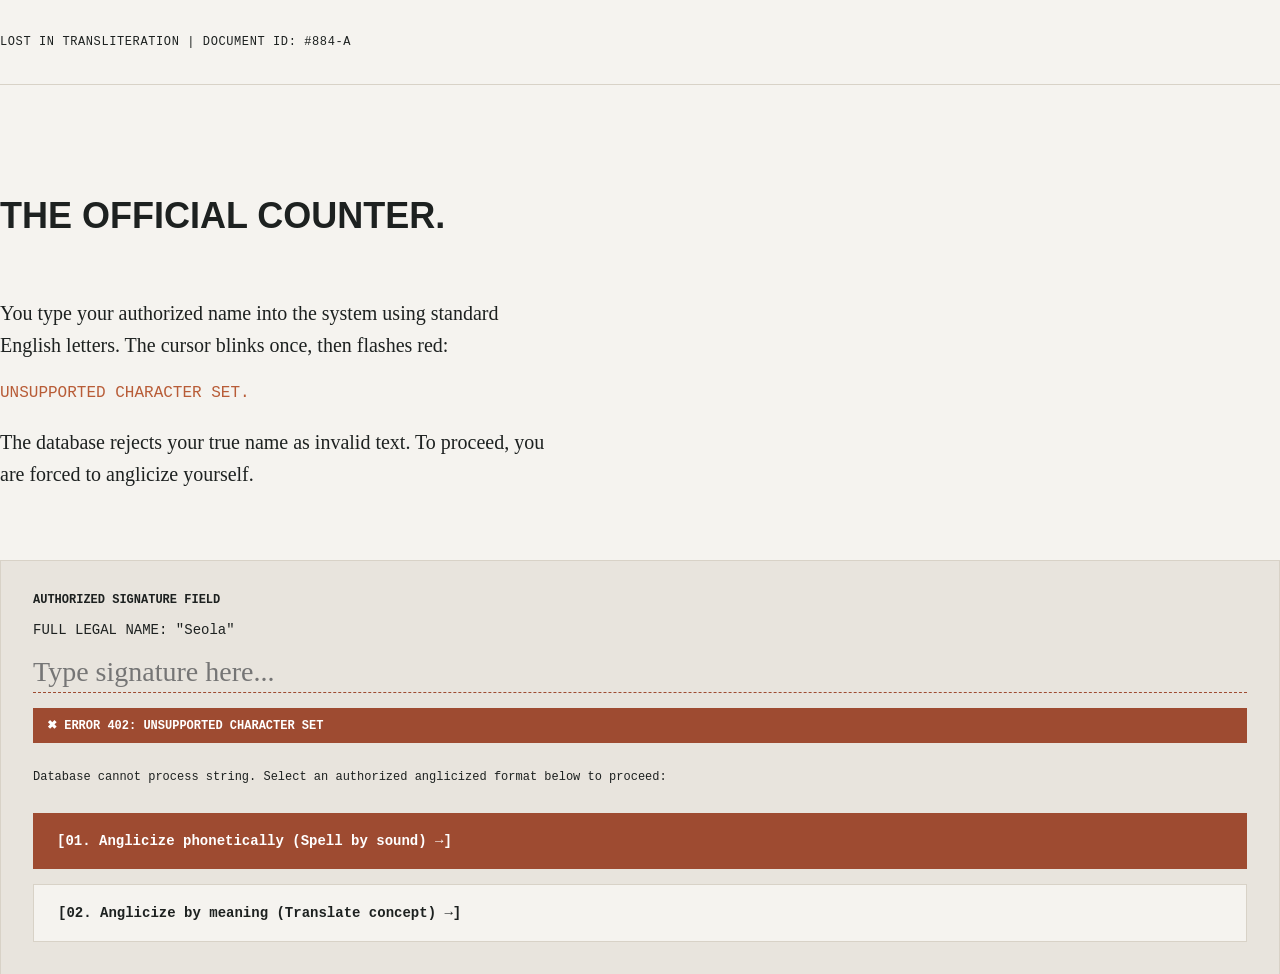
<file: index.html>
<!doctype html>
<html lang="en">
<head>
	<meta charset="utf-8">
	<title>Lost in Transliteration</title>
	<link rel="stylesheet" href="./assets/css/styles.css">
</head>

<body>

    <div class="container-fluid">

        <header class="top-bar">
            LOST IN TRANSLITERATION |
            DOCUMENT ID: #884-A 
        </header>

        <main class="row">

            <!-- LEFT SIDE -->
            <section class="col-lg-6 story">

                <h1>THE OFFICIAL COUNTER.</h1>

                <p>
                    You type your authorized name into the system
                    using standard English letters. The cursor blinks
                    once, then flashes red:
                </p>

                <p class="error-text">
                    UNSUPPORTED CHARACTER SET.
                </p>

                <p>
                    The database rejects your true name as invalid text.
                    To proceed, you are forced to anglicize yourself.
                </p>

            </section>


            <!-- RIGHT SIDE -->
            <section class="col-lg-6">

                <div class="system-box">

                    <div class="system-label">
                        AUTHORIZED SIGNATURE FIELD
                    </div>

                    <div class="signature-box">

                        <p>
                            FULL LEGAL NAME:
                            <span>"Seola"</span>
                        </p>

                        <!-- INTERACTIVE SIGNATURE FIELD -->
                        <input 
                            type="text" 
                            class="signature" 
                            placeholder="Type signature here..."
                            autocomplete="off"
                            spellcheck="false"
                        >

                    </div>

                    <div class="error-box">
                        ✖ ERROR 402:
                        UNSUPPORTED CHARACTER SET
                    </div>

                    <p class="system-note">
                        Database cannot process string.
                        Select an authorized anglicized format
                        below to proceed:
                    </p>


                    <!-- CHOICE A -->
                    <a href="mispronunciation.html"
                       class="choice choice-primary">

                        [01. Anglicize phonetically
                        (Spell by sound) →]

                    </a>


                    <!-- CHOICE B -->
                    <a href="kitchen.html"
                       class="choice choice-secondary">

                        [02. Anglicize by meaning
                        (Translate concept) →]

                    </a>

                </div>

            </section>

        </main>

    </div>

</body>
</html>
</file>
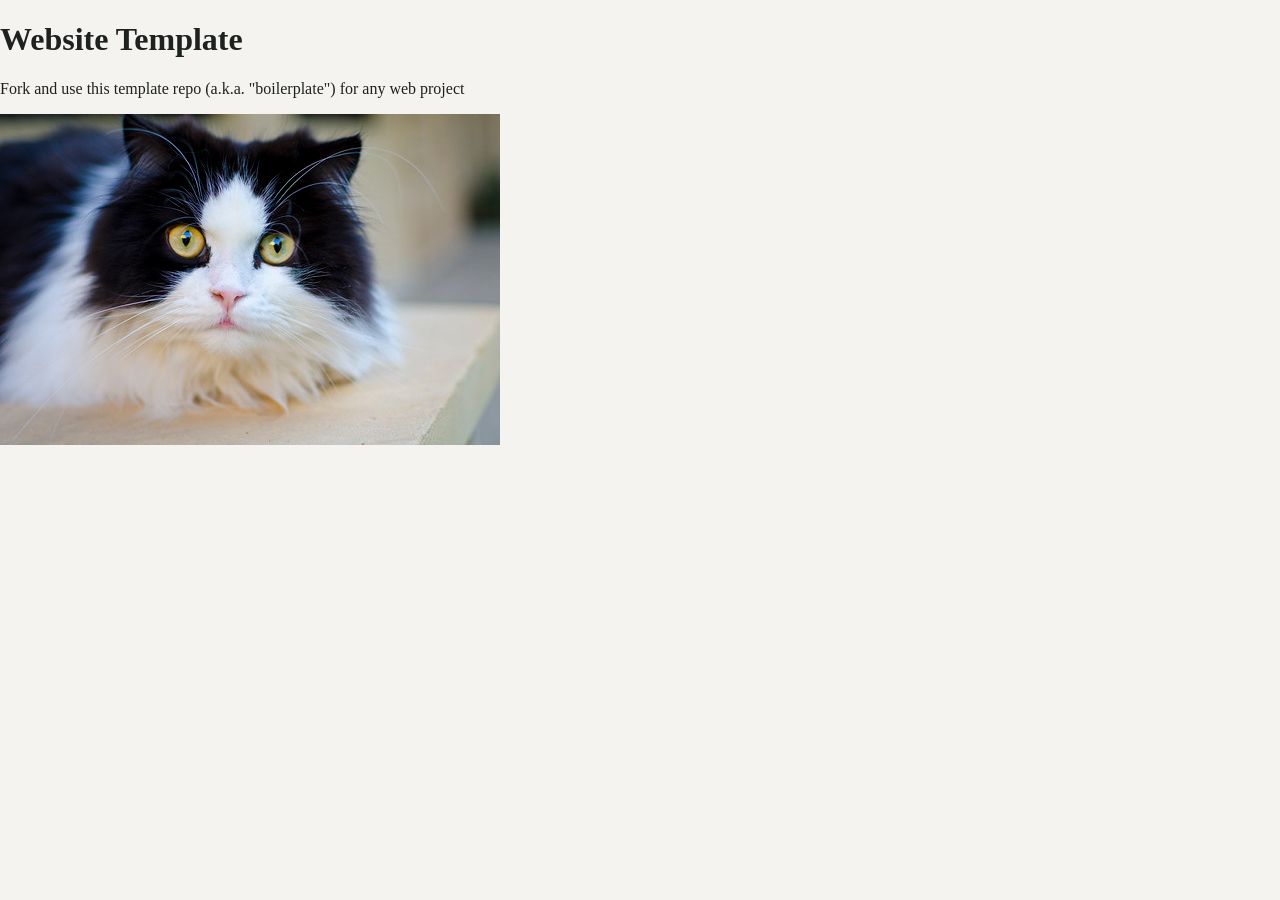
<file: grocery.html>
<!doctype html>
<html lang="en">
<head>
	<meta charset="utf-8">
	<title>Website Template</title>
	<link rel="stylesheet" href="./assets/css/styles.css">
</head>
<body>

	<h1>Website Template</h1>
	<p>Fork and use this template repo (a.k.a. "boilerplate") for any web project</p>
	<img src="assets/img/cat.jpg" alt="">

	<script src="./assets/js/main.js"></script>
</body>
</html>
</file>
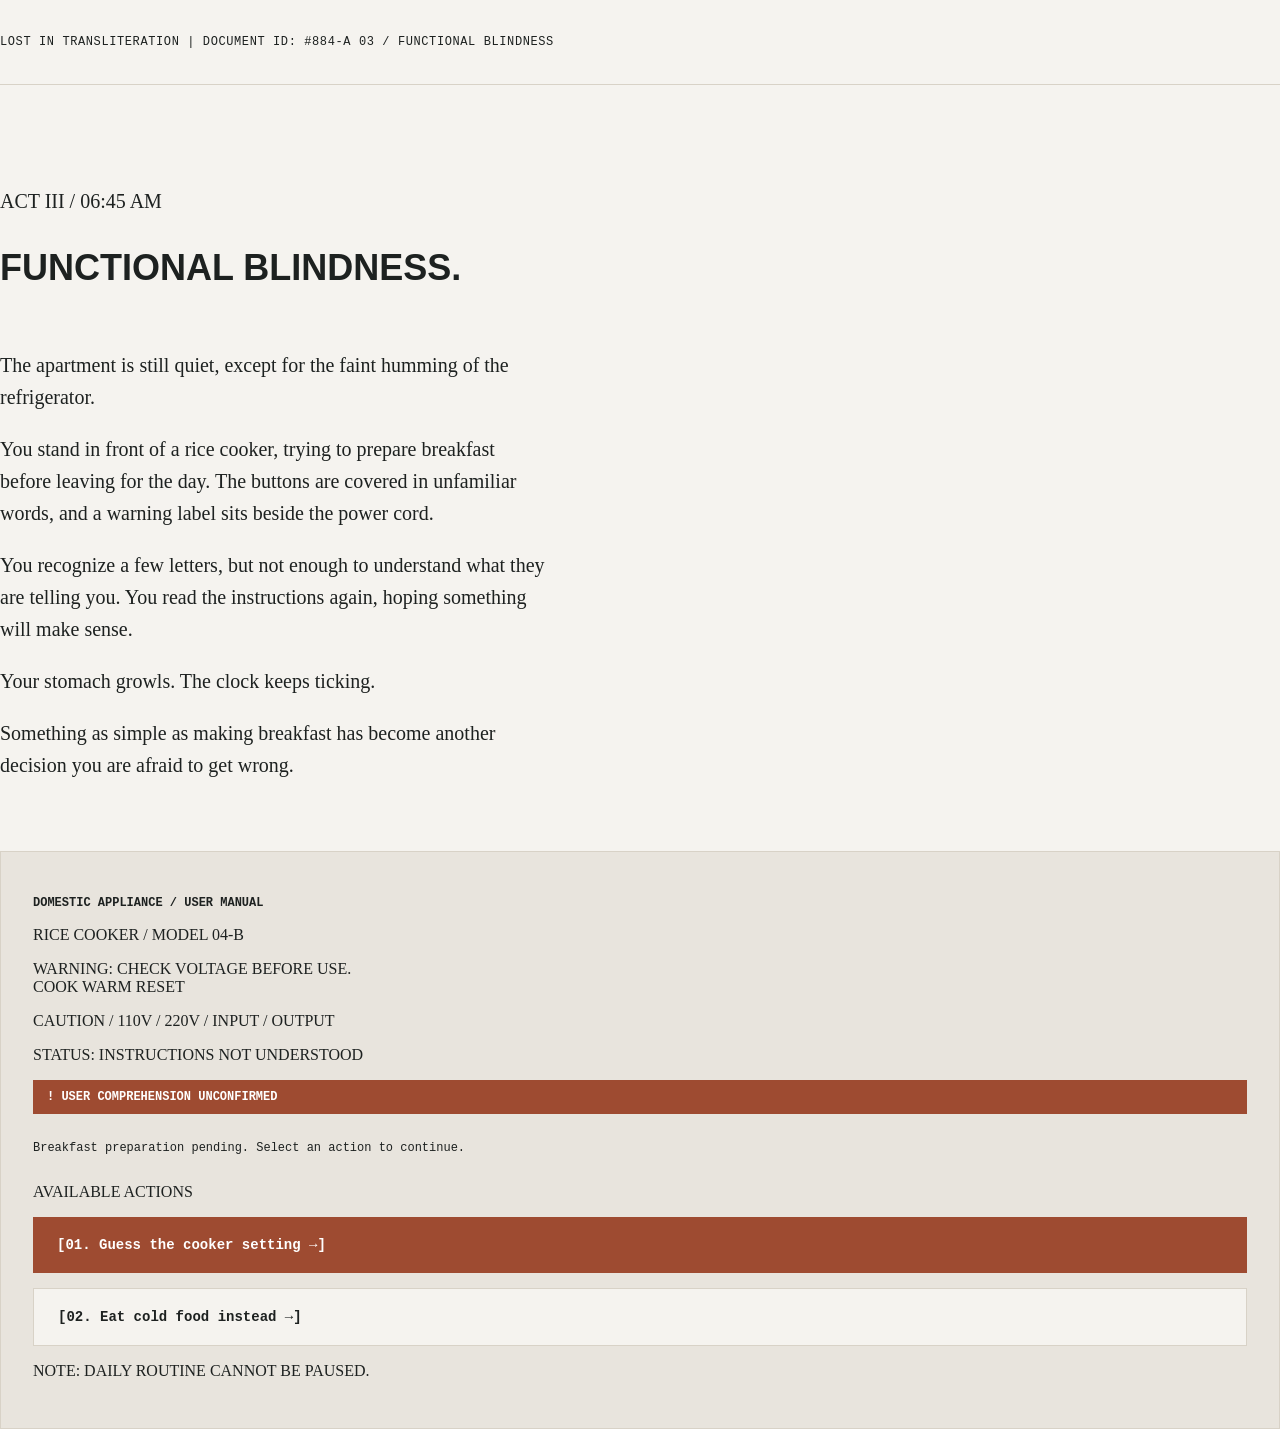
<file: kitchen.html>
<!doctype html>
<html lang="en">
<head>
	<meta charset="utf-8">
	<title>Functional Blindness | Lost in Transliteration</title>
	<link rel="stylesheet" href="./assets/css/styles.css">
</head>

<body>
    <div class="container-fluid page-container">

        <header class="top-bar">
            <span>LOST IN TRANSLITERATION | DOCUMENT ID: #884-A</span>
            <span>03 / FUNCTIONAL BLINDNESS</span>
        </header>

        <main class="row story-layout">

            <!-- LEFT: NARRATION -->
            <section class="col-lg-6 story">
                <p class="chapter-label">ACT III / 06:45 AM</p>

                <h1>FUNCTIONAL BLINDNESS.</h1>

                <p>
                    The apartment is still quiet, except for the
                    faint humming of the refrigerator.
                </p>

                <p>
                    You stand in front of a rice cooker, trying
                    to prepare breakfast before leaving for the day.
                    The buttons are covered in unfamiliar words,
                    and a warning label sits beside the power cord.
                </p>

                <p>
                    You recognize a few letters, but not enough
                    to understand what they are telling you.
                    You read the instructions again, hoping
                    something will make sense.
                </p>

                <p>
                    Your stomach growls. The clock keeps ticking.
                </p>

                <p class="closing-thought">
                    Something as simple as making breakfast has
                    become another decision you are afraid to get wrong.
                </p>
            </section>

            <!-- RIGHT: INTERACTIVE SYSTEM -->
            <section class="col-lg-6">
                <div class="system-box">

                    <p class="system-label">DOMESTIC APPLIANCE / USER MANUAL</p>

                    <div class="document-box">
                        <p class="document-heading">RICE COOKER / MODEL 04-B</p>

                        <div class="warning-text">
                            WARNING: CHECK VOLTAGE BEFORE USE.
                        </div>

                        <div class="appliance-display">
                            <span>COOK</span>
                            <span>WARM</span>
                            <span>RESET</span>
                        </div>

                        <p class="glitched-text">
                            CAUTION / 110V / 220V / INPUT / OUTPUT
                        </p>

                        <p class="system-small">
                            STATUS: INSTRUCTIONS NOT UNDERSTOOD
                        </p>
                    </div>

                    <div class="error-box">
                        ! USER COMPREHENSION UNCONFIRMED
                    </div>

                    <p class="system-note">
                        Breakfast preparation pending.
                        Select an action to continue.
                    </p>

                    <p class="choice-label">AVAILABLE ACTIONS</p>

                    <a href="grocery.html?kitchen=guess"
                       class="choice choice-primary">
                        [01. Guess the cooker setting →]
                    </a>

                    <a href="grocery.html?kitchen=cold"
                       class="choice choice-secondary">
                        [02. Eat cold food instead →]
                    </a>

                    <p class="system-footer">
                        NOTE: DAILY ROUTINE CANNOT BE PAUSED.
                    </p>
                </div>
            </section>
        </main>
    </div>
</body>
</html>
</file>
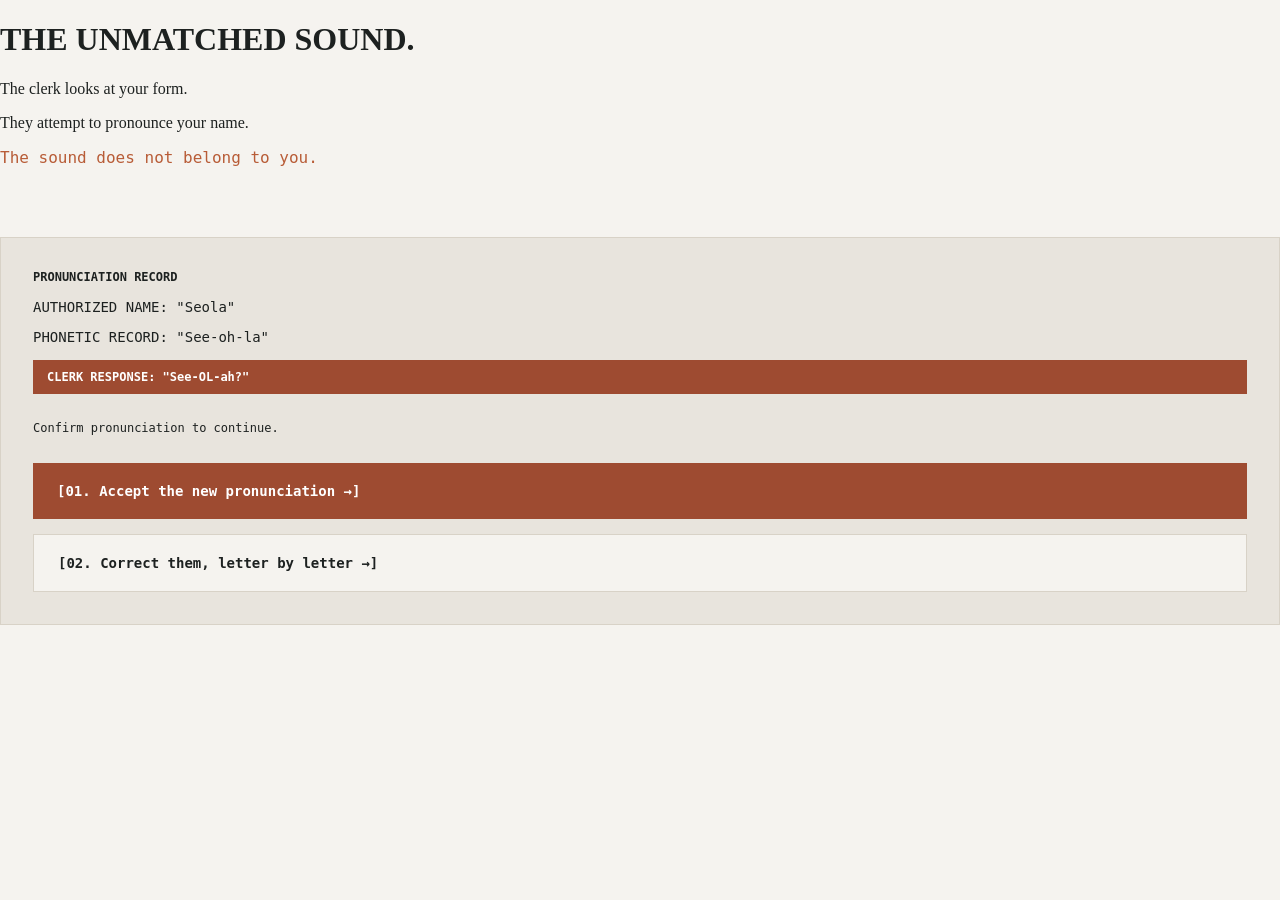
<file: mispronunciation.html>
<!doctype html>
<html lang="en">
<head>
	<meta charset="utf-8">
	<title>The Unmatched Sound |Lost in Transliteration</title>
	<link rel="stylesheet" href="./assets/css/styles.css">
</head>
<body>

	<!-- LEFT SIDE -->
	<h1>THE UNMATCHED SOUND.</h1>

<p>
    The clerk looks at your form.
</p>

<p>
    They attempt to pronounce your name.
</p>

<p class="error-text">
    The sound does not belong to you.
</p>

   <!-- RIGHT SIDE -->
<div class="system-box">

    <div class="system-label">
        PRONUNCIATION RECORD
    </div>

    <div class="signature-box">

        <p>
            AUTHORIZED NAME:
            "Seola"
        </p>

        <p>
            PHONETIC RECORD:
            "See-oh-la"
        </p>

    </div>

    <div class="error-box">
        CLERK RESPONSE:
        "See-OL-ah?"
    </div>

    <p class="system-note">
        Confirm pronunciation to continue.
    </p>


    <a href="kitchen.html"
       class="choice choice-primary">

        [01. Accept the new pronunciation →]

    </a>


    <a href="mispronunciation.html"
       class="choice choice-secondary">

        [02. Correct them, letter by letter →]

    </a>

</div>
</body>
</html>
</file>
<file: assets/css/styles.css>
/* styles.css */

/* =========================
   GENERAL
========================= */

body {
    background: #F5F3EF;
    color: #1D2120;
    margin: 0;
}


/* =========================
   TOP BAR
========================= */

.top-bar {
    font-family: "IBM Plex Mono", monospace;
    font-size: 12px;
    font-weight: 500;
    letter-spacing: 0.05em;
    padding: 35px 0;
    border-bottom: 1px solid #D8D2C7;
}


/* =========================
   STORY
========================= */

.story {
    padding-top: 80px;
    padding-right: 60px;
}

.story h1 {
    font-family: "Space Grotesk", sans-serif;
    font-size: 36px;
    font-weight: 700;
    margin-bottom: 60px;
}

.story p {
    font-family: "Lora", serif;
    font-size: 20px;
    line-height: 1.6;
    max-width: 550px;
}

.error-text {
    font-family: "IBM Plex Mono", monospace !important;
    color: #B85C37;
    font-size: 16px !important;
}


/* =========================
   SYSTEM BOX
========================= */

.system-box {
    background: #E8E4DD;
    border: 1px solid #D8D2C7;

    padding: 32px;

    margin-top: 70px;
}


/* =========================
   SYSTEM TEXT
========================= */

.system-label {
    font-family: "IBM Plex Mono", monospace;
    font-size: 12px;
    font-weight: 600;

    margin-bottom: 15px;
}

.system-note {
    font-family: "IBM Plex Mono", monospace;
    font-size: 12px;
    line-height: 1.6;

    margin: 25px 0;
}


/* =========================
   SIGNATURE
========================= */

signature-box {
    background: #F5F3EF;
    border: 1px solid #9E4B31;
    padding: 20px;
}

.signature-box p {
    font-family: "IBM Plex Mono", monospace;
    font-size: 14px;
}

input.signature {
    font-family: cursive !important;
    font-size: 28px !important;
    color: #1D2120;
    
    background: transparent;
    border: none;
    border-bottom: 1px dashed #9E4B31;
    outline: none;
    
    width: 100%;
    display: block;
    padding: 4px 0;
    margin-top: 10px;
}

input.signature:focus {
    border-bottom-style: solid;
}


/* =========================
   ERROR
========================= */

.error-box {
    background: #9E4B31;
    color: white;

    font-family: "IBM Plex Mono", monospace;
    font-size: 12px;
    font-weight: 600;

    padding: 10px 14px;
    margin-top: 15px;
}


/* =========================
   CHOICES
========================= */

.choice {
    display: block;

    font-family: "IBM Plex Mono", monospace;
    font-size: 14px;
    font-weight: 600;

    text-decoration: none;

    padding: 20px 24px;

    margin-top: 15px;

    transition: 0.2s ease;
}

.choice-primary {
    background: #9E4B31;
    color: white;
}

.choice-secondary {
    background: #F5F3EF;
    color: #1D2120;

    border: 1px solid #D8D2C7;
}

.choice:hover {
    transform: translateX(5px);
}
</file>
